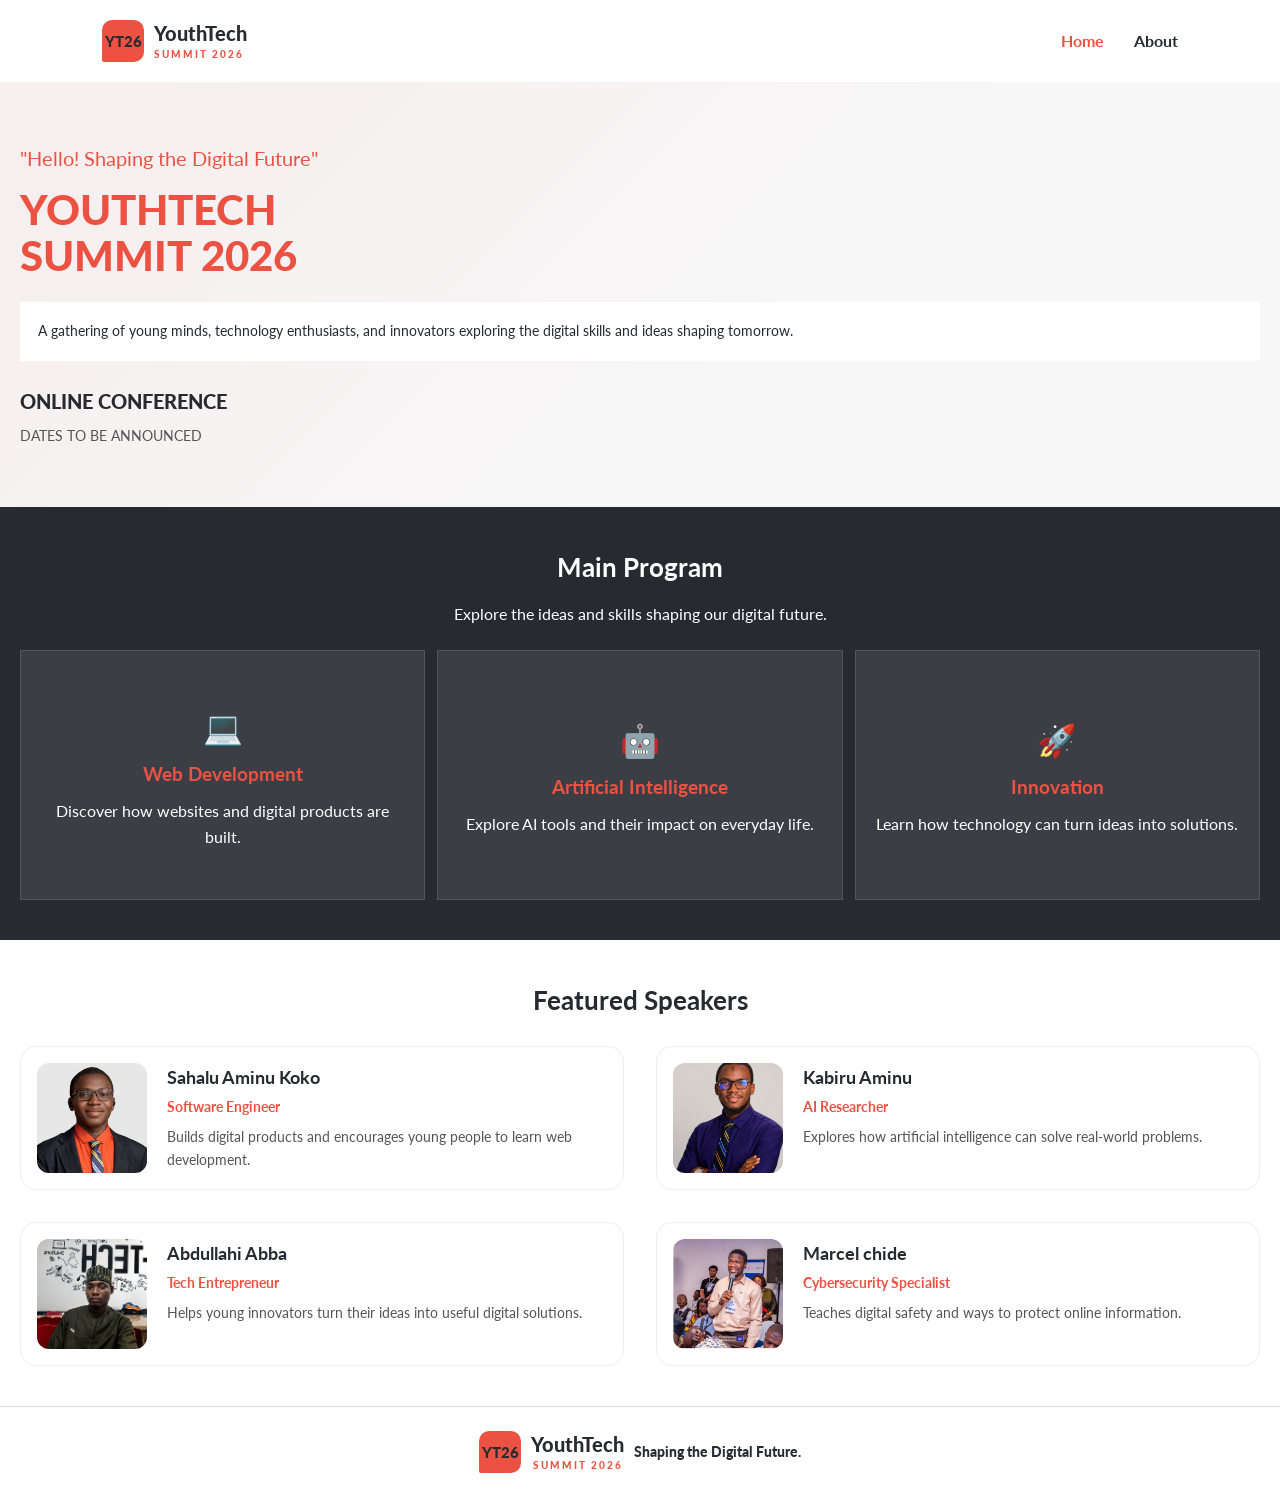
<file: index.html>
<!DOCTYPE html>
<html lang="en">
<head>
  <meta charset="UTF-8">
  <meta name="viewport" content="width=device-width, initial-scale=1.0">
  <meta name="description" content="YouthTech Summit 2026 brings young people together to explore technology and innovation.">
  <title>YouthTech Summit 2026</title>

  <!-- Google Font: Lato -->
  <link rel="preconnect" href="https://fonts.googleapis.com">
  <link rel="preconnect" href="https://fonts.gstatic.com" crossorigin>
  <link href="https://fonts.googleapis.com/css2?family=Lato:wght@400;700;900&display=swap" rel="stylesheet">

  <link rel="stylesheet" href="style.css">
  <script src="script.js" defer></script>
</head>

<body>
  <header class="site-header">
    
<a href="index.html" class="logo">
  <span class="logo-mark">YT26</span>
  <span class="logo-text">
    YouthTech
    <small>SUMMIT 2026</small>
  </span>
</a>

    <button class="menu-toggle" aria-label="Open navigation menu" aria-expanded="false">
      ☰
    </button>

    <nav class="nav-links">
      <a href="index.html" class="active">Home</a>
      <a href="about.html">About</a>
    </nav>
  </header>

  <main>
    <section class="hero">
      <p class="greeting">"Hello! Shaping the Digital Future"</p>

      <h1>YouthTech<br>Summit 2026</h1>

      <p class="hero-description">
        A gathering of young minds, technology enthusiasts, and innovators
        exploring the digital skills and ideas shaping tomorrow.
      </p>

      <p class="event-format">ONLINE CONFERENCE</p>
      <p class="event-date">DATES TO BE ANNOUNCED</p>
    </section>

    <section class="program" id="program">
      <h2>Main Program</h2>
      <p>Explore the ideas and skills shaping our digital future.</p>

      <div class="program-list">
        <article class="program-card">
          <span aria-hidden="true">💻</span>
          <h3>Web Development</h3>
          <p>Discover how websites and digital products are built.</p>
        </article>

        <article class="program-card">
          <span aria-hidden="true">🤖</span>
          <h3>Artificial Intelligence</h3>
          <p>Explore AI tools and their impact on everyday life.</p>
        </article>

        <article class="program-card">
          <span aria-hidden="true">🚀</span>
          <h3>Innovation</h3>
          <p>Learn how technology can turn ideas into solutions.</p>
        </article>
      </div>
    </section>

    <section class="speakers" id="speakers">
      <h2>Featured Speakers</h2>
      <div class="speaker-list" id="speaker-list">
        <!-- Speaker cards will be generated using JavaScript. -->
      </div>
    </section>
  </main>

 <footer class="site-footer">
  <a href="index.html" class="logo">
    <span class="logo-mark">YT26</span>
    <span class="logo-text">
      YouthTech
      <small>SUMMIT 2026</small>
    </span>
    <p>Shaping the Digital Future.</p>
  </a>
  </footer>
</body>
</html
</file>
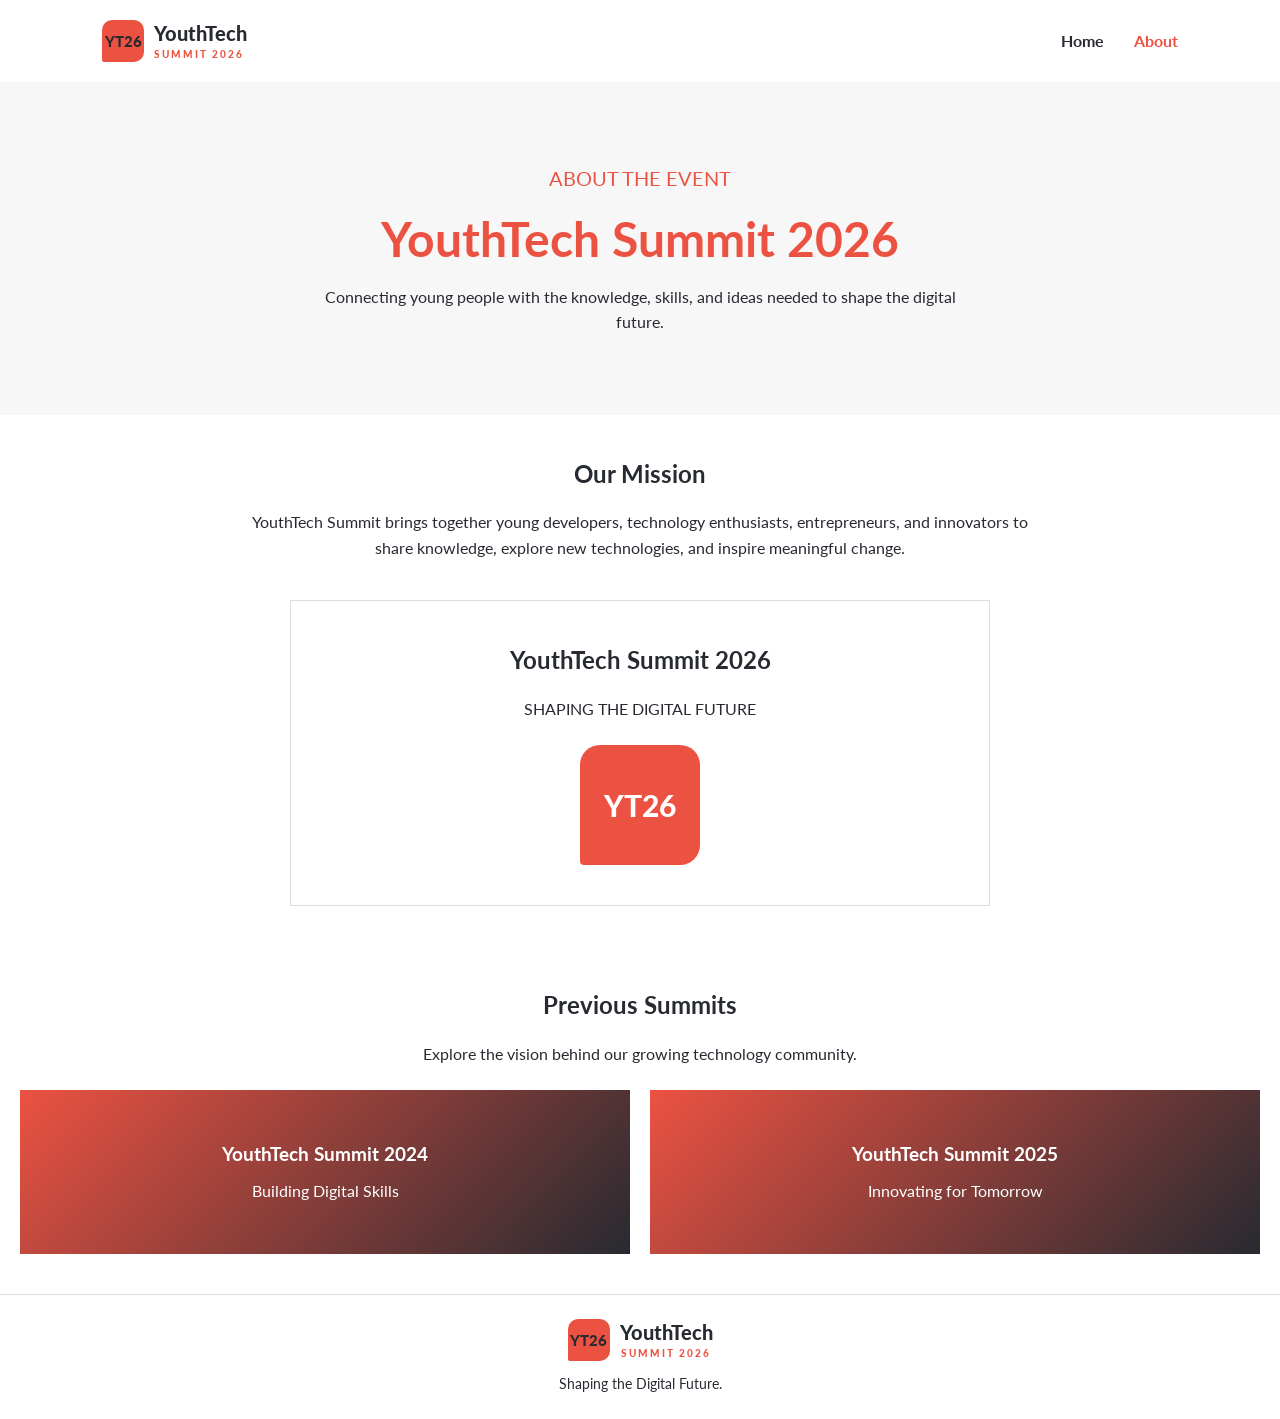
<file: about.html>
<!DOCTYPE html>
<html lang="en">
<head>
  <meta charset="UTF-8">
  <meta name="viewport" content="width=device-width, initial-scale=1.0">
  <meta name="description" content="Learn about YouthTech Summit 2026, its mission, and previous events.">
  <title>About | YouthTech Summit 2026</title>

  <link rel="preconnect" href="https://fonts.googleapis.com">
  <link rel="preconnect" href="https://fonts.gstatic.com" crossorigin>
  <link href="https://fonts.googleapis.com/css2?family=Lato:wght@400;700;900&display=swap" rel="stylesheet">

  <link rel="stylesheet" href="style.css">
  <script src="script.js" defer></script>
</head>
<body>
  <header class="site-header">
    <a href="index.html" class="logo">
      <span class="logo-mark">YT26</span>
      <span class="logo-text">
        YouthTech
        <small>SUMMIT 2026</small>
      </span>
    </a>

    <button class="menu-toggle" aria-label="Open navigation menu" aria-expanded="false">
      ☰
    </button>

    <nav class="nav-links">
      <a href="index.html">Home</a>
      <a href="about.html" class="active">About</a>
    </nav>
  </header>

  <main>
    <section class="about-hero">
      <p class="greeting">ABOUT THE EVENT</p>
      <h1>YouthTech Summit 2026</h1>
      <p>
        Connecting young people with the knowledge, skills, and ideas
        needed to shape the digital future.
      </p>
    </section>

    <section class="about-details">
      <h2>Our Mission</h2>
      <p>
        YouthTech Summit brings together young developers, technology
        enthusiasts, entrepreneurs, and innovators to share knowledge,
        explore new technologies, and inspire meaningful change.
      </p>
    </section>

    <section class="summit-logo">
      <h2>YouthTech Summit 2026</h2>
      <p>SHAPING THE DIGITAL FUTURE</p>
      <div class="summit-emblem">YT26</div>
    </section>

    <section class="past-events">
      <h2>Previous Summits</h2>
      <p>Explore the vision behind our growing technology community.</p>

      <div class="past-event-list">
        <article class="past-event">
          <h3>YouthTech Summit 2024</h3>
          <p>Building Digital Skills</p>
        </article>

        <article class="past-event">
          <h3>YouthTech Summit 2025</h3>
          <p>Innovating for Tomorrow</p>
        </article>
      </div>
    </section>
  </main>

  <footer class="site-footer">
    <a href="index.html" class="logo">
      <span class="logo-mark">YT26</span>
      <span class="logo-text">
        YouthTech
        <small>SUMMIT 2026</small>
      </span>
    </a>
    <p>Shaping the Digital Future.</p>
  </footer>
</body>
</html>
</file>
<file: style.css>
/* 1. Basic reset */
* {
  margin: 0;
  padding: 0;
  box-sizing: border-box;
}

body {
  font-family: "Lato", sans-serif;
  color: #272a31;
  background-color: #fff;
  line-height: 1.6;
}

a {
  text-decoration: none;
  color: inherit;
}

/* 2. Mobile header */
.site-header {
  display: flex;
  justify-content: space-between;
  align-items: center;
  padding: 20px;
  background-color: #fff;
}

.logo {
  font-size: 20px;
  font-weight: 900;
  color: #ec5242;
}

.logo span {
  color: #272a31;
}

.menu-toggle {
  display: block;
  border: none;
  background: none;
  font-size: 28px;
  color: #272a31;
  cursor: pointer;
}




/* 3. Hero section */
.hero {
  padding: 60px 20px;
  background-color: #f7f7f8;
  background-image: linear-gradient(
    135deg,
    rgba(236, 82, 66, 0.06),
    transparent 60%
  );
}

.greeting {
  color: #ec5242;
  font-size: 20px;
  margin-bottom: 12px;
}

.hero h1 {
  color: #ec5242;
  font-size: 42px;
  font-weight: 900;
  line-height: 1.1;
  text-transform: uppercase;
  margin-bottom: 24px;
}

.hero-description {
  border: 2px solid #fff;
  background-color: #fff;
  padding: 16px;
  font-size: 14px;
  margin-bottom: 24px;
}

.event-format {
  font-size: 20px;
  font-weight: 900;
  margin-bottom: 8px;
}

.event-date {
  font-size: 14px;
  color: #555;
}

/* 4. Main program */
.program {
  padding: 40px 20px;
  background-color: #272a31;
  color: #fff;
  text-align: center;
}

.program h2,
.speakers h2 {
  font-size: 26px;
  margin-bottom: 12px;
}


.program-list {
  display: flex;
  flex-direction: column;
  gap: 12px;
  margin-top: 24px;
}

@media (min-width: 1024px) {
  .program-list {
    flex-direction: row;
    align-items: stretch;
    gap: 12px;
  }

  .program-card {
    flex: 1;
    min-width: 0;
  }
}


.program-card {
  padding: 28px 20px;
  min-height: 250px;
  display: flex;
  flex-direction: column;
  justify-content: center;
  background-color: #3b3e45;
  border: 1px solid #555;
}


.program-card span {
  font-size: 32px;
}

.program-card h3 {
  color: #ec5242;
  margin: 8px 0;
}

/* 5. Featured speakers */
.speakers {
  padding: 40px 20px;
  text-align: center;
}

.speaker-list {
  display: flex;
  flex-direction: column;
  gap: 24px;
  margin-top: 24px;
}


/* 6. Footer */
.site-footer {
  display: flex;
  flex-direction: column;
  align-items: center;
  justify-content: center;
  padding: 24px 20px;
  text-align: center;
  border-top: 1px solid #ddd;
  gap: 12px;
}

.site-footer p {
  max-width: 600px;
  font-size: 14px;
  margin: 0 auto;
}


/* Desktop navigation */
@media (min-width: 768px) {
  .menu-toggle {
    display: none;
  }

  .nav-links {
    display: flex;
    align-items: center;
    gap: 30px;
  }

  .nav-links a {
    font-size: 16px;
    font-weight: 700;
  }

  .nav-links a:hover,
  .nav-links a.active {
    color: #ec5242;
  }

  .site-header {
    padding: 20px 8%;
    position: sticky;
    top: 0;
    z-index: 1000;
  }
}


/* YouthTech Summit logo */
.logo {
  display: flex;
  align-items: center;
  gap: 10px;
  font-size: 20px;
  font-weight: 900;
  color: #272a31;
}

.logo-mark {
  display: flex;
  align-items: center;
  justify-content: center;
  width: 42px;
  height: 42px;
  background-color: #ec5242;
  color: #fff;
  font-size: 15px;
  font-weight: 900;
  border-radius: 10px 10px 10px 2px;
}

.logo-text {
  display: flex;
  flex-direction: column;
  line-height: 1.1;
}

.logo-text small {
  margin-top: 5px;
  font-size: 10px;
  letter-spacing: 2px;
  color: #ec5242;
}

/* Mobile menu */
@media (max-width: 767px) {
  .site-header {
    position: relative;
  }

  .nav-links {
    display: none;
  }

  .nav-links.show {
    display: flex;
    flex-direction: column;
    gap: 20px;
    position: absolute;
    top: 100%;
    left: 0;
    width: 100%;
    min-height: calc(100vh - 80px);
    padding: 40px 24px;
    background-color: #272a31;
    color: #fff;
    z-index: 1000;
  }

  .nav-links.show a {
    font-size: 24px;
    font-weight: 700;
  }
}



.speaker-card {
  display: flex;
  align-items: flex-start;
  gap: 20px;
  text-align: left;
  min-width: 0;
  padding: 16px;
  border: 1px solid #eee;
  border-radius: 16px;
  background-color: #fff;
}


.speaker-card img {
  width: 110px;
  height: 110px;
  object-fit: cover;
  background-color: #eee;
  border-radius: 12px;
}

.speaker-info h3 {
  font-size: 18px;
  margin-bottom: 4px;
}

.speaker-role {
  color: #ec5242;
  font-size: 14px;
  font-weight: 700;
  margin-bottom: 8px;
}

.speaker-info p:last-child {
  font-size: 14px;
  color: #555;
}

@media (min-width: 768px) {
  .speaker-list {
    display: grid;
    grid-template-columns: repeat(2, 1fr);
    gap: 32px;
  }
}


.about-hero {
  padding: 60px 20px;
  text-align: center;
  background-color: #f7f7f8;
}

.about-hero h1 {
  color: #ec5242;
  font-size: 36px;
  line-height: 1.2;
  margin: 16px 0;
}

.about-hero > p:last-child {
  max-width: 650px;
  margin: 0 auto;
}

.about-details {
  padding: 40px 24px;
  max-width: 850px;
  margin: 0 auto;
  text-align: center;
}

.about-details h2,
.summit-logo h2,
.past-events h2 {
  margin-bottom: 16px;
}

.summit-logo {
  padding: 40px 20px;
  text-align: center;
  border: 1px solid #ddd;
  margin: 0 20px 40px;
}

.summit-emblem {
  display: flex;
  align-items: center;
  justify-content: center;
  width: 120px;
  height: 120px;
  margin: 24px auto 0;
  background-color: #ec5242;
  color: #fff;
  font-size: 30px;
  font-weight: 900;
  border-radius: 20px 20px 20px 4px;
}

.past-events {
  padding: 40px 20px;
  text-align: center;
}

.past-event-list {
  display: grid;
  gap: 20px;
  margin-top: 24px;
}

.past-event {
  padding: 50px 20px;
  color: #fff;
  background: linear-gradient(135deg, #ec5242, #272a31);
}

.past-event h3 {
  margin-bottom: 8px;
}

@media (min-width: 768px) {
  .about-hero {
    padding: 80px 20px;
  }

  .about-hero h1 {
    font-size: 48px;
  }

  .past-event-list {
    grid-template-columns: repeat(2, 1fr);
  }

  .summit-logo {
    max-width: 700px;
    margin: 0 auto 40px;
  }
}
</file>
